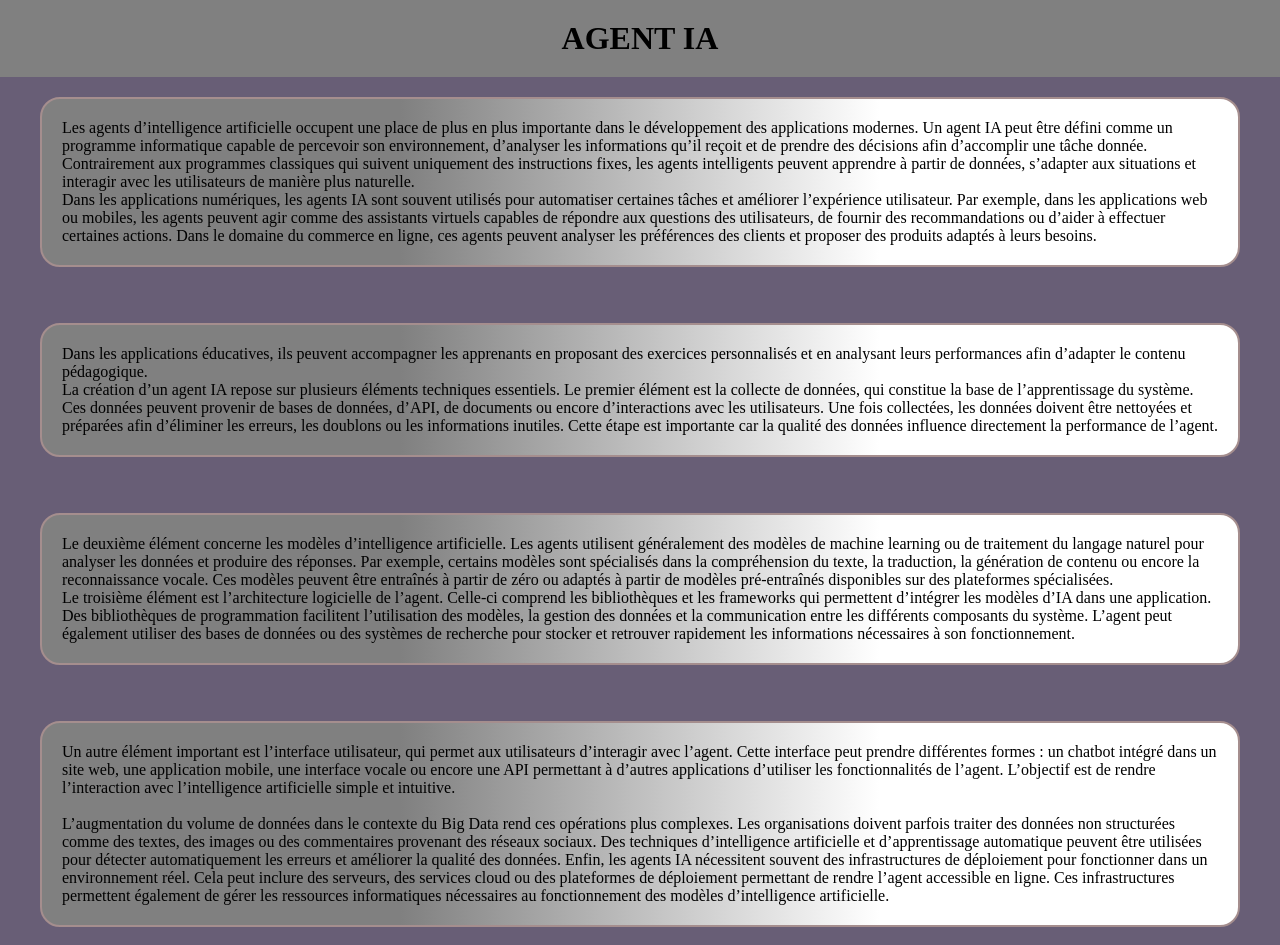
<file: AgentIA.html>
<!DOCTYPE html>
<html lang="fr">
<head>
    <meta charset="UTF-8">
    <meta name="viewport" content="width=device-width, initial-scale=1.0">
    <link rel="stylesheet" href="culture_generale.css">
    <title>Culture Générale</title>
</head>
<body>
    <header>
        <h1>AGENT IA</h1>
    </header>
    <main> 
        <!-- <section id="container">
            <div>
                <div class="bloc">
                    <p>
La visualisation des données occupe aujourd’hui une place essentielle dans de nombreux domaines comme l’informatique, la recherche scientifique, la finance ou encore la gestion d’entreprise. Elle consiste à transformer des données brutes, souvent difficiles à interpréter sous forme de chiffres, en représentations graphiques claires et compréhensibles.<p>
                    <p> Grâce aux graphiques, tableaux de bord et cartes interactives, il devient plus simple d’analyser des tendances, de comparer des résultats et de prendre des décisions éclairées. Pour réaliser ces visualisations, il existe des bibliothèques de programmation ainsi que des outils professionnels spécialisés.</p>
                </div>
                <h2>Chart Js</h2>
                <div class="bloc" id="text">
                    <p>Dans le développement web, Chart.js est une bibliothèque très utilisée. Elle permet de créer facilement des graphiques interactifs tels que des diagrammes en barres, en lignes ou en secteurs. Son domaine d’utilisation principal est la création de tableaux de bord simples et de projets web éducatifs. Sa portée reste adaptée aux besoins classiques de visualisation sur des sites internet.</p>
                    <p>  Toutefois, elle montre ses limites lorsqu’il s’agit de produire des graphiques très complexes ou fortement personnalisés. Son principal avantage réside dans sa simplicité, sa légèreté et sa rapidité d’intégration.</p>
                </div>
                <h2>D3 Js</h2>
                <div class="bloc" id="text">
                    <p>Pour des projets plus avancés, D3.js offre une solution beaucoup plus puissante. Cette bibliothèque permet de manipuler directement les données et les éléments HTML afin de créer des visualisations entièrement personnalisées. 
                        Elle est souvent utilisée dans le data journalisme et dans des applications web interactives complexes. 
                        Sa portée est presque illimitée en termes de créativité graphique. 
                        Cependant, elle demande une bonne maîtrise de JavaScript et présente une courbe d’apprentissage assez élevée. Son avantage majeur est sa flexibilité exceptionnelle.
                    </p>
                    <button id="btn">lire à haute voix</button><button id="stopread">Arrêter</button>
                </div>
                <h2>Plotly Js</h2>
<br>                <div class="bloc">
                    <p>Dans le domaine scientifique et analytique, Plotly.js se distingue par ses graphiques interactifs modernes, y compris des représentations en trois dimensions et des cartes géographiques. 
                        Il est largement utilisé en data science, en finance et en recherche. Sa portée couvre les visualisations avancées et professionnelles. 
                        Néanmoins, la bibliothèque peut être plus lourde que d’autres solutions, et certaines fonctionnalités avancées sont associées à des services payants. 
                        Son principal atout est la qualité visuelle et l’interactivité de ses graphiques.
                    </p>
                </div>
                <h2>Matplotlib</h2>
                <div class="bloc">
                    <p>
                    Du côté de Python, Matplotlib est une référence incontournable dans le monde académique et scientifique. Elle permet de créer une grande variété de graphiques, qu’ils soient statiques ou animés. 
                    Son domaine d’utilisation inclut la recherche scientifique, l’intelligence artificielle et l’analyse statistique. 
                    Sa portée est très large, ce qui en fait une base solide pour d’autres bibliothèques. Toutefois, son apparence par défaut est parfois jugée moins moderne et son code peut sembler long pour des tâches simples. 
                    Son avantage principal est sa fiabilité et sa polyvalence.</p>
                </div>
                <br>
                <h2>Microsoft Power BI</h2>
                <div class="bloc">
                    <div>
                        <p>
                            De même, Microsoft Power BI est un outil puissant d’analyse et de visualisation, particulièrement intégré à l’environnement Microsoft. Il est largement utilisé en finance, en gestion de projet et dans l’analyse de performance. 
                            Sa portée permet la création de rapports dynamiques connectés à diverses sources de données. Cependant, certaines fonctionnalités avancées nécessitent une licence payante. 
                            Son avantage réside dans son intégration efficace avec des outils comme Excel et dans son aspect professionnel.                        </p>
                        </p>
                    </div>
                </div>
            </div> -->
            
<!-- <h2>Collecte, analyse et nettoyage des données</h2> -->
<div class="bloc">
<p>
Les agents d’intelligence artificielle occupent une place de plus en plus importante dans le développement des applications modernes. Un agent IA peut être défini comme un programme informatique capable de percevoir son environnement, d’analyser les informations qu’il reçoit et de prendre des décisions afin d’accomplir une tâche donnée. Contrairement aux programmes classiques qui suivent uniquement des instructions fixes, les agents intelligents peuvent apprendre à partir de données, s’adapter aux situations et interagir avec les utilisateurs de manière plus naturelle.
</p>

<p>
Dans les applications numériques, les agents IA sont souvent utilisés pour automatiser certaines tâches et améliorer l’expérience utilisateur. Par exemple, dans les applications web ou mobiles, les agents peuvent agir comme des assistants virtuels capables de répondre aux questions des utilisateurs, de fournir des recommandations ou d’aider à effectuer certaines actions. Dans le domaine du commerce en ligne, ces agents peuvent analyser les préférences des clients et proposer des produits adaptés à leurs besoins.
</div>
<br><br>
<div class="bloc">
<p>
Dans les applications éducatives, ils peuvent accompagner les apprenants en proposant des exercices personnalisés et en analysant leurs performances afin d’adapter le contenu pédagogique.
</p>

<p>
La création d’un agent IA repose sur plusieurs éléments techniques essentiels. Le premier élément est la collecte de données, qui constitue la base de l’apprentissage du système. Ces données peuvent provenir de bases de données, d’API, de documents ou encore d’interactions avec les utilisateurs. Une fois collectées, les données doivent être nettoyées et préparées afin d’éliminer les erreurs, les doublons ou les informations inutiles. Cette étape est importante car la qualité des données influence directement la performance de l’agent.
</p>
</div>
<br><br>
<div class="bloc">
<p>
Le deuxième élément concerne les modèles d’intelligence artificielle. Les agents utilisent généralement des modèles de machine learning ou de traitement du langage naturel pour analyser les données et produire des réponses. Par exemple, certains modèles sont spécialisés dans la compréhension du texte, la traduction, la génération de contenu ou encore la reconnaissance vocale. Ces modèles peuvent être entraînés à partir de zéro ou adaptés à partir de modèles pré-entraînés disponibles sur des plateformes spécialisées.
<p>
Le troisième élément est l’architecture logicielle de l’agent. Celle-ci comprend les bibliothèques et les frameworks qui permettent d’intégrer les modèles d’IA dans une application. Des bibliothèques de programmation facilitent l’utilisation des modèles, la gestion des données et la communication entre les différents composants du système. L’agent peut également utiliser des bases de données ou des systèmes de recherche pour stocker et retrouver rapidement les informations nécessaires à son fonctionnement.
</div>
<br><br>

<div class="bloc">
<p>
Un autre élément important est l’interface utilisateur, qui permet aux utilisateurs d’interagir avec l’agent. Cette interface peut prendre différentes formes : un chatbot intégré dans un site web, une application mobile, une interface vocale ou encore une API permettant à d’autres applications d’utiliser les fonctionnalités de l’agent. L’objectif est de rendre l’interaction avec l’intelligence artificielle simple et intuitive.
<br><br>

<p>
L’augmentation du volume de données dans le contexte du Big Data rend ces opérations plus complexes. Les organisations doivent parfois traiter des données non structurées comme des textes, des images ou des commentaires provenant des réseaux sociaux. Des techniques d’intelligence artificielle et d’apprentissage automatique peuvent être utilisées pour détecter automatiquement les erreurs et améliorer la qualité des données.
Enfin, les agents IA nécessitent souvent des infrastructures de déploiement pour fonctionner dans un environnement réel. Cela peut inclure des serveurs, des services cloud ou des plateformes de déploiement permettant de rendre l’agent accessible en ligne. Ces infrastructures permettent également de gérer les ressources informatiques nécessaires au fonctionnement des modèles d’intelligence artificielle.
</p>
</div>
<br
<div class="bloc">


<!-- <p>
La collecte, le nettoyage et la préparation des données constituent donc des étapes fondamentales dans un projet d’analyse. Ces pratiques permettent de transformer des données brutes en informations fiables et exploitables. Les organisations qui accordent une attention particulière à la qualité des données améliorent leurs analyses et renforcent leur capacité à prendre des décisions stratégiques.
</p> -->
</div>

</section> 
    </main>
</body>
<script>
    const btn = document.getElementById('btn');
    const text = document.getElementById('text').innerText;
    const speech = new SpeechSynthesisUtterance(text);
    const stopbtn=document.getElementById('stopread');
        window.speechSynthesis.speak(speech);
    stopbtn.addEventListener('click',() =>{
        window.speechSynthesis.cancel(speech);
    })
    Speech
</script>
</html>
</file>
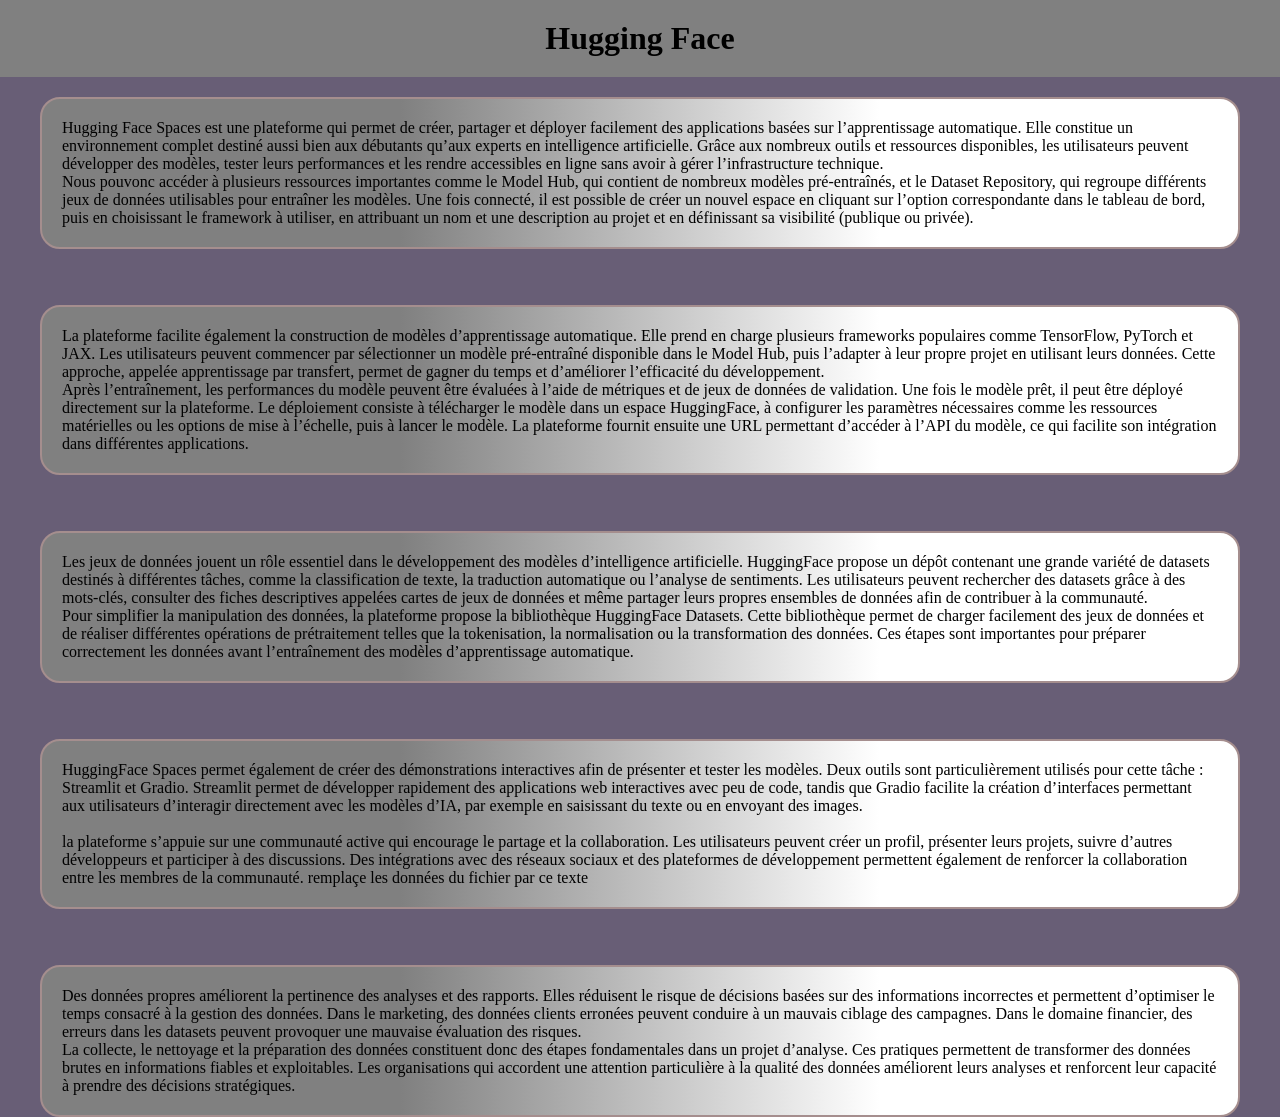
<file: HuggingFace.html>
<!DOCTYPE html>
<html lang="fr">
<head>
    <meta charset="UTF-8">
    <meta name="viewport" content="width=device-width, initial-scale=1.0">
    <link rel="stylesheet" href="culture_generale.css">
    <title>Culture Générale</title>
</head>
<body>
    <header>
        <h1>Hugging Face</h1>
    </header>
    <main> 
        <!-- <section id="container">
            <div>
                <div class="bloc">
                    <p>
La visualisation des données occupe aujourd’hui une place essentielle dans de nombreux domaines comme l’informatique, la recherche scientifique, la finance ou encore la gestion d’entreprise. Elle consiste à transformer des données brutes, souvent difficiles à interpréter sous forme de chiffres, en représentations graphiques claires et compréhensibles.<p>
                    <p> Grâce aux graphiques, tableaux de bord et cartes interactives, il devient plus simple d’analyser des tendances, de comparer des résultats et de prendre des décisions éclairées. Pour réaliser ces visualisations, il existe des bibliothèques de programmation ainsi que des outils professionnels spécialisés.</p>
                </div>
                <h2>Chart Js</h2>
                <div class="bloc" id="text">
                    <p>Dans le développement web, Chart.js est une bibliothèque très utilisée. Elle permet de créer facilement des graphiques interactifs tels que des diagrammes en barres, en lignes ou en secteurs. Son domaine d’utilisation principal est la création de tableaux de bord simples et de projets web éducatifs. Sa portée reste adaptée aux besoins classiques de visualisation sur des sites internet.</p>
                    <p>  Toutefois, elle montre ses limites lorsqu’il s’agit de produire des graphiques très complexes ou fortement personnalisés. Son principal avantage réside dans sa simplicité, sa légèreté et sa rapidité d’intégration.</p>
                </div>
                <h2>D3 Js</h2>
                <div class="bloc" id="text">
                    <p>Pour des projets plus avancés, D3.js offre une solution beaucoup plus puissante. Cette bibliothèque permet de manipuler directement les données et les éléments HTML afin de créer des visualisations entièrement personnalisées. 
                        Elle est souvent utilisée dans le data journalisme et dans des applications web interactives complexes. 
                        Sa portée est presque illimitée en termes de créativité graphique. 
                        Cependant, elle demande une bonne maîtrise de JavaScript et présente une courbe d’apprentissage assez élevée. Son avantage majeur est sa flexibilité exceptionnelle.
                    </p>
                    <button id="btn">lire à haute voix</button><button id="stopread">Arrêter</button>
                </div>
                <h2>Plotly Js</h2>
<br>                <div class="bloc">
                    <p>Dans le domaine scientifique et analytique, Plotly.js se distingue par ses graphiques interactifs modernes, y compris des représentations en trois dimensions et des cartes géographiques. 
                        Il est largement utilisé en data science, en finance et en recherche. Sa portée couvre les visualisations avancées et professionnelles. 
                        Néanmoins, la bibliothèque peut être plus lourde que d’autres solutions, et certaines fonctionnalités avancées sont associées à des services payants. 
                        Son principal atout est la qualité visuelle et l’interactivité de ses graphiques.
                    </p>
                </div>
                <h2>Matplotlib</h2>
                <div class="bloc">
                    <p>
                    Du côté de Python, Matplotlib est une référence incontournable dans le monde académique et scientifique. Elle permet de créer une grande variété de graphiques, qu’ils soient statiques ou animés. 
                    Son domaine d’utilisation inclut la recherche scientifique, l’intelligence artificielle et l’analyse statistique. 
                    Sa portée est très large, ce qui en fait une base solide pour d’autres bibliothèques. Toutefois, son apparence par défaut est parfois jugée moins moderne et son code peut sembler long pour des tâches simples. 
                    Son avantage principal est sa fiabilité et sa polyvalence.</p>
                </div>
                <br>
                <h2>Microsoft Power BI</h2>
                <div class="bloc">
                    <div>
                        <p>
                            De même, Microsoft Power BI est un outil puissant d’analyse et de visualisation, particulièrement intégré à l’environnement Microsoft. Il est largement utilisé en finance, en gestion de projet et dans l’analyse de performance. 
                            Sa portée permet la création de rapports dynamiques connectés à diverses sources de données. Cependant, certaines fonctionnalités avancées nécessitent une licence payante. 
                            Son avantage réside dans son intégration efficace avec des outils comme Excel et dans son aspect professionnel.                        </p>
                        </p>
                    </div>
                </div>
            </div> -->
            
<!-- <h2>Collecte, analyse et nettoyage des données</h2> -->
<div class="bloc">
<p>
Hugging Face Spaces est une plateforme qui permet de créer, partager et déployer facilement des applications basées sur l’apprentissage automatique. Elle constitue un environnement complet destiné aussi bien aux débutants qu’aux experts en intelligence artificielle. Grâce aux nombreux outils et ressources disponibles, les utilisateurs peuvent développer des modèles, tester leurs performances et les rendre accessibles en ligne sans avoir à gérer l’infrastructure technique.</p>
<p>
Nous pouvonc accéder à plusieurs ressources importantes comme le Model Hub, qui contient de nombreux modèles pré-entraînés, et le Dataset Repository, qui regroupe différents jeux de données utilisables pour entraîner les modèles. Une fois connecté, il est possible de créer un nouvel espace en cliquant sur l’option correspondante dans le tableau de bord, puis en choisissant le framework à utiliser, en attribuant un nom et une description au projet et en définissant sa visibilité (publique ou privée).</p>
</div>
<br><br>
<div class="bloc">
<p>
La plateforme facilite également la construction de modèles d’apprentissage automatique. Elle prend en charge plusieurs frameworks populaires comme TensorFlow, PyTorch et JAX. Les utilisateurs peuvent commencer par sélectionner un modèle pré-entraîné disponible dans le Model Hub, puis l’adapter à leur propre projet en utilisant leurs données. Cette approche, appelée apprentissage par transfert, permet de gagner du temps et d’améliorer l’efficacité du développement.</p>
<p>
Après l’entraînement, les performances du modèle peuvent être évaluées à l’aide de métriques et de jeux de données de validation. Une fois le modèle prêt, il peut être déployé directement sur la plateforme. Le déploiement consiste à télécharger le modèle dans un espace HuggingFace, à configurer les paramètres nécessaires comme les ressources matérielles ou les options de mise à l’échelle, puis à lancer le modèle. La plateforme fournit ensuite une URL permettant d’accéder à l’API du modèle, ce qui facilite son intégration dans différentes applications.</p>
</div>
<br><br>
<div class="bloc">
<p>
Les jeux de données jouent un rôle essentiel dans le développement des modèles d’intelligence artificielle. HuggingFace propose un dépôt contenant une grande variété de datasets destinés à différentes tâches, comme la classification de texte, la traduction automatique ou l’analyse de sentiments. Les utilisateurs peuvent rechercher des datasets grâce à des mots-clés, consulter des fiches descriptives appelées cartes de jeux de données et même partager leurs propres ensembles de données afin de contribuer à la communauté.</p>
<p>
Pour simplifier la manipulation des données, la plateforme propose la bibliothèque HuggingFace Datasets. Cette bibliothèque permet de charger facilement des jeux de données et de réaliser différentes opérations de prétraitement telles que la tokenisation, la normalisation ou la transformation des données. Ces étapes sont importantes pour préparer correctement les données avant l’entraînement des modèles d’apprentissage automatique.</p>
</div>
<br><br>

<div class="bloc">
<p>
HuggingFace Spaces permet également de créer des démonstrations interactives afin de présenter et tester les modèles. Deux outils sont particulièrement utilisés pour cette tâche : Streamlit et Gradio. Streamlit permet de développer rapidement des applications web interactives avec peu de code, tandis que Gradio facilite la création d’interfaces permettant aux utilisateurs d’interagir directement avec les modèles d’IA, par exemple en saisissant du texte ou en envoyant des images.</p>
<br>

<p>
la plateforme s’appuie sur une communauté active qui encourage le partage et la collaboration. Les utilisateurs peuvent créer un profil, présenter leurs projets, suivre d’autres développeurs et participer à des discussions. Des intégrations avec des réseaux sociaux et des plateformes de développement permettent également de renforcer la collaboration entre les membres de la communauté. remplaçe les données du fichier par ce texte</p>
</div>
<br><br>
<div class="bloc">
<p>
Des données propres améliorent la pertinence des analyses et des rapports. Elles réduisent le risque de décisions basées sur des informations incorrectes et permettent d’optimiser le temps consacré à la gestion des données. Dans le marketing, des données clients erronées peuvent conduire à un mauvais ciblage des campagnes. Dans le domaine financier, des erreurs dans les datasets peuvent provoquer une mauvaise évaluation des risques.
</p>

<p>
La collecte, le nettoyage et la préparation des données constituent donc des étapes fondamentales dans un projet d’analyse. Ces pratiques permettent de transformer des données brutes en informations fiables et exploitables. Les organisations qui accordent une attention particulière à la qualité des données améliorent leurs analyses et renforcent leur capacité à prendre des décisions stratégiques.
</p>
</div>

</section> 
    </main>
</body>
<script>
    const btn = document.getElementById('btn');
    const text = document.getElementById('text').innerText;
    const speech = new SpeechSynthesisUtterance(text);
    const stopbtn=document.getElementById('stopread');
        window.speechSynthesis.speak(speech);
    stopbtn.addEventListener('click',() =>{
        window.speechSynthesis.cancel(speech);
    })
    Speech
</script>
</html>
</file>
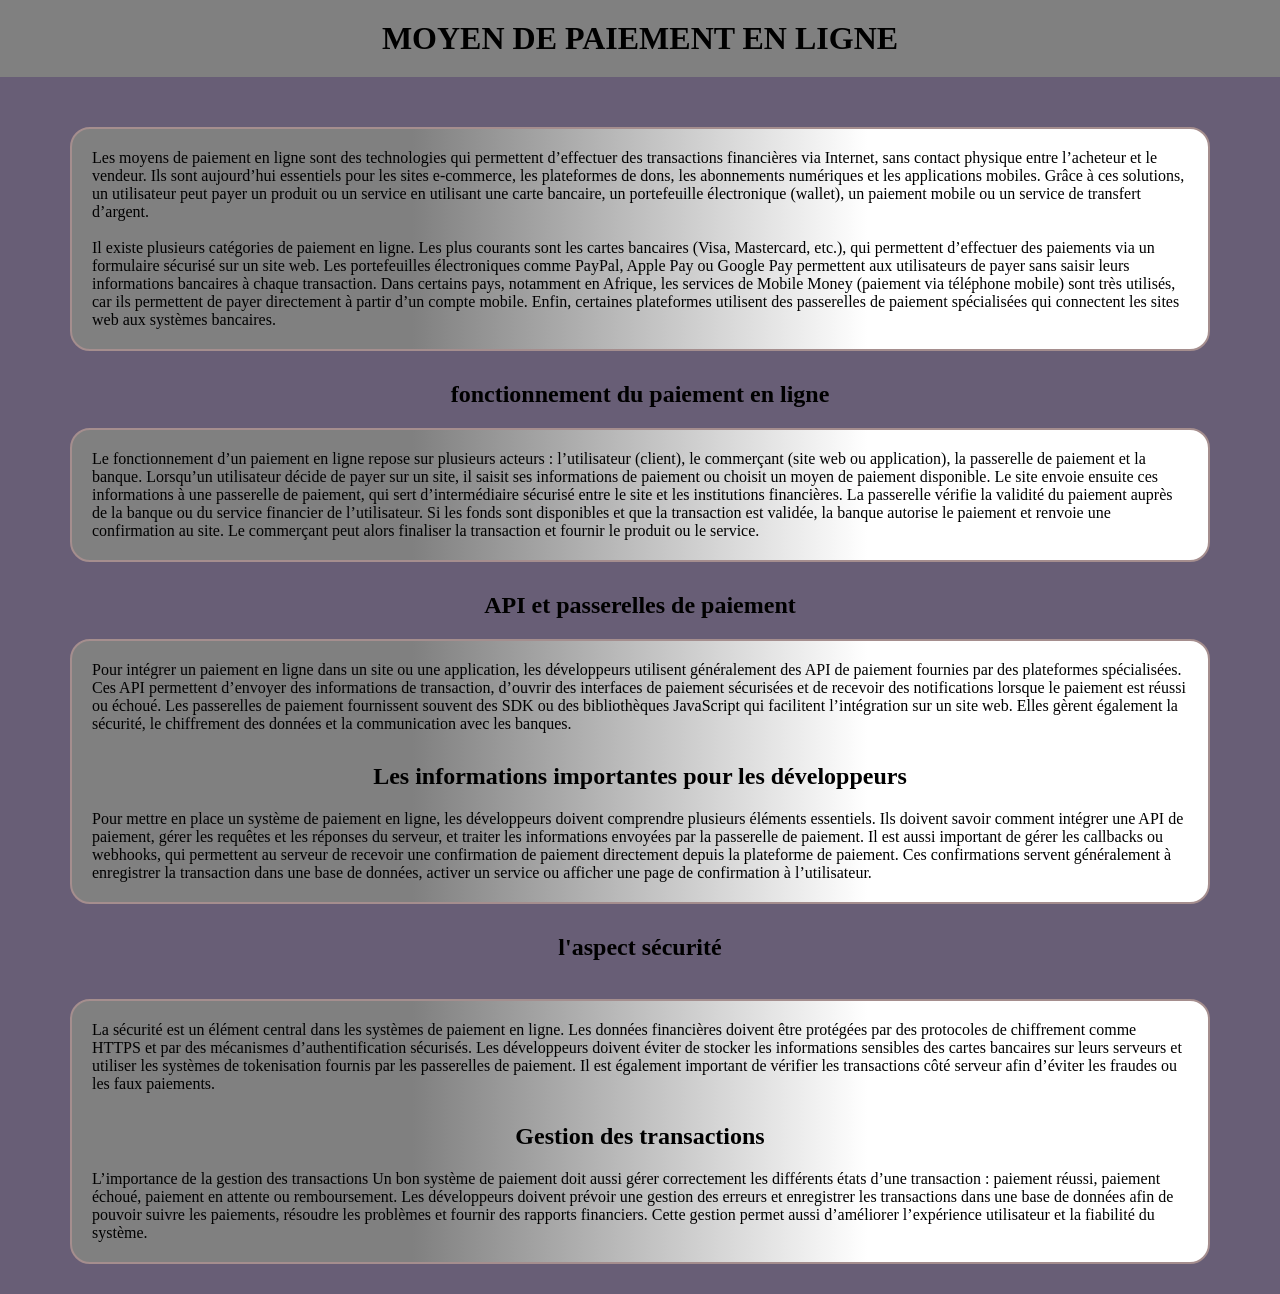
<file: moyendepaiement.html>
<!DOCTYPE html>
<html lang="fr">
<head>
    <meta charset="UTF-8">
    <meta name="viewport" content="width=device-width, initial-scale=1.0">
    <link rel="stylesheet" href="culture_generale.css">
    <title>Culture Générale</title>
</head>
<body>
    <header>
        <h1>MOYEN DE PAIEMENT EN LIGNE</h1>
    </header>
    <main> 
        <section id="container">
            <div>
                <div class="bloc">
                    <p>Les moyens de paiement en ligne sont des technologies qui permettent d’effectuer des transactions financières via Internet, sans contact physique entre l’acheteur et le vendeur. Ils sont aujourd’hui essentiels pour les sites e-commerce, les plateformes de dons, les abonnements numériques et les applications mobiles. Grâce à ces solutions, un utilisateur peut payer un produit ou un service en utilisant une carte bancaire, un portefeuille électronique (wallet), un paiement mobile ou un service de transfert d’argent.</p>
                    <br>
                    <p> Il existe plusieurs catégories de paiement en ligne. Les plus courants sont les cartes bancaires (Visa, Mastercard, etc.), qui permettent d’effectuer des paiements via un formulaire sécurisé sur un site web. Les portefeuilles électroniques comme PayPal, Apple Pay ou Google Pay permettent aux utilisateurs de payer sans saisir leurs informations bancaires à chaque transaction. Dans certains pays, notamment en Afrique, les services de Mobile Money (paiement via téléphone mobile) sont très utilisés, car ils permettent de payer directement à partir d’un compte mobile. Enfin, certaines plateformes utilisent des passerelles de paiement spécialisées qui connectent les sites web aux systèmes bancaires.</p>
                </div>
                <h2>fonctionnement du paiement en ligne</h2>
                <div class="bloc" id="text">
                    <p>Le fonctionnement d’un paiement en ligne repose sur plusieurs acteurs : l’utilisateur (client), le commerçant (site web ou application), la passerelle de paiement et la banque. Lorsqu’un utilisateur décide de payer sur un site, il saisit ses informations de paiement ou choisit un moyen de paiement disponible. Le site envoie ensuite ces informations à une passerelle de paiement, qui sert d’intermédiaire sécurisé entre le site et les institutions financières. La passerelle vérifie la validité du paiement auprès de la banque ou du service financier de l’utilisateur. Si les fonds sont disponibles et que la transaction est validée, la banque autorise le paiement et renvoie une confirmation au site. Le commerçant peut alors finaliser la transaction et fournir le produit ou le service.</p>
                </div>
                <h2>API et passerelles de paiement</h2>
                <div class="bloc" id="text">
                    <p>
                        Pour intégrer un paiement en ligne dans un site ou une application, les développeurs utilisent généralement des API de paiement fournies par des plateformes spécialisées. Ces API permettent d’envoyer des informations de transaction, d’ouvrir des interfaces de paiement sécurisées et de recevoir des notifications lorsque le paiement est réussi ou échoué. Les passerelles de paiement fournissent souvent des SDK ou des bibliothèques JavaScript qui facilitent l’intégration sur un site web. Elles gèrent également la sécurité, le chiffrement des données et la communication avec les banques.
                    </p>
                <h2 style="margin-bottom: 20px;">Les informations importantes pour les développeurs</h2>
                    <p>
                        Pour mettre en place un système de paiement en ligne, les développeurs doivent comprendre plusieurs éléments essentiels. Ils doivent savoir comment intégrer une API de paiement, gérer les requêtes et les réponses du serveur, et traiter les informations envoyées par la passerelle de paiement. Il est aussi important de gérer les callbacks ou webhooks, qui permettent au serveur de recevoir une confirmation de paiement directement depuis la plateforme de paiement. Ces confirmations servent généralement à enregistrer la transaction dans une base de données, activer un service ou afficher une page de confirmation à l’utilisateur.
                    </p>
                    
                    <!-- <button id="btn">lire à haute voix</button><button id="stopread">Arrêter</button> -->
                </div>
                <h2>l'aspect sécurité</h2>
                <br>                
                <div class="bloc">
                    <p>La sécurité est un élément central dans les systèmes de paiement en ligne. Les données financières doivent être protégées par des protocoles de chiffrement comme HTTPS et par des mécanismes d’authentification sécurisés. Les développeurs doivent éviter de stocker les informations sensibles des cartes bancaires sur leurs serveurs et utiliser les systèmes de tokenisation fournis par les passerelles de paiement. Il est également important de vérifier les transactions côté serveur afin d’éviter les fraudes ou les faux paiements.
                    </p>
                <h2 style="margin-bottom: 20px;">Gestion des transactions</h2>
                <!-- <div class="bloc"> -->
                    <p>
                   L’importance de la gestion des transactions

                Un bon système de paiement doit aussi gérer correctement les différents états d’une transaction : paiement réussi, paiement échoué, paiement en attente ou remboursement. Les développeurs doivent prévoir une gestion des erreurs et enregistrer les transactions dans une base de données afin de pouvoir suivre les paiements, résoudre les problèmes et fournir des rapports financiers. Cette gestion permet aussi d’améliorer l’expérience utilisateur et la fiabilité du système.</p>
                </div>
                </div>
                
                <!-- <br>
                <h2>Microsoft Power BI</h2>
                <div class="bloc">
                    <div>
                        <p>
                            De même, Microsoft Power BI est un outil puissant d’analyse et de visualisation, particulièrement intégré à l’environnement Microsoft. Il est largement utilisé en finance, en gestion de projet et dans l’analyse de performance. 
                            Sa portée permet la création de rapports dynamiques connectés à diverses sources de données. Cependant, certaines fonctionnalités avancées nécessitent une licence payante. 
                            Son avantage réside dans son intégration efficace avec des outils comme Excel et dans son aspect professionnel.                        </p>
                        </p>
                    </div>
                </div> -->
            </div>
            </section> 
    </main>
</body>
<!-- <script>
    const btn = document.getElementById('btn');
    const text = document.getElementById('text').innerText;
    const speech = new SpeechSynthesisUtterance(text);
    const stopbtn=document.getElementById('stopread');
        window.speechSynthesis.speak(speech);
    stopbtn.addEventListener('click',() =>{
        window.speechSynthesis.cancel(speech);
    })
    Speech
</script> -->
</html>
</file>
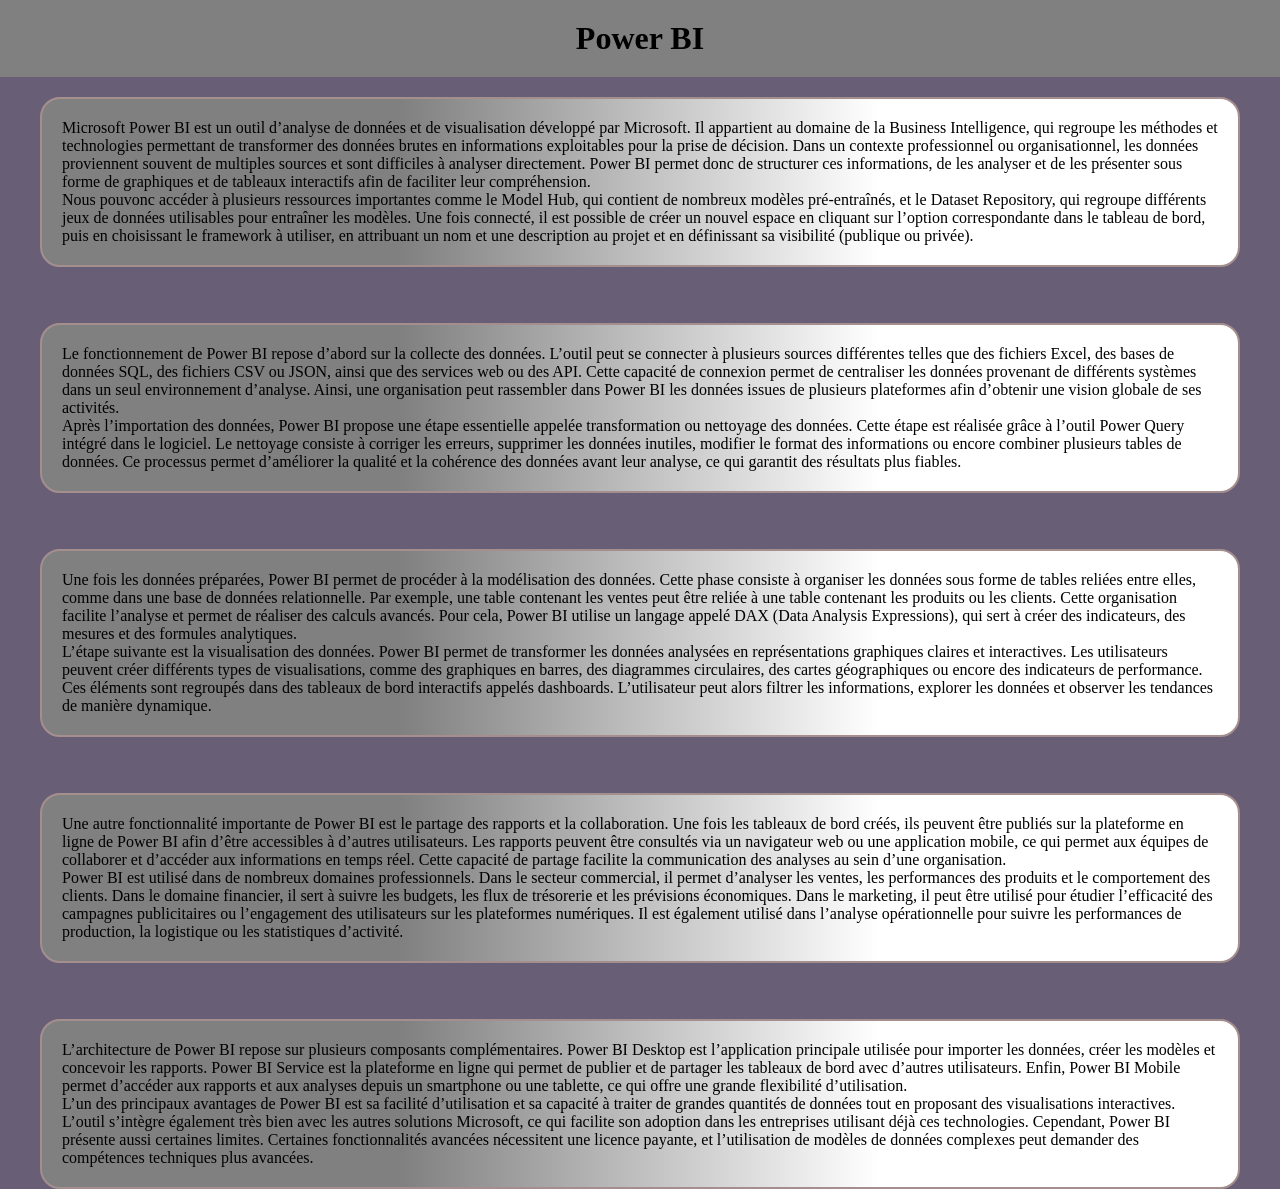
<file: powerbi.html>
<!DOCTYPE html>
<html lang="fr">
<head>
    <meta charset="UTF-8">
    <meta name="viewport" content="width=device-width, initial-scale=1.0">
    <link rel="stylesheet" href="culture_generale.css">
    <title>Culture Générale</title>
</head>
<body>
    <header>
        <h1>Power BI</h1>
    </header>
    <main> 
        <!-- <section id="container">
            <div>
                <div class="bloc">
                    <p>
La visualisation des données occupe aujourd’hui une place essentielle dans de nombreux domaines comme l’informatique, la recherche scientifique, la finance ou encore la gestion d’entreprise. Elle consiste à transformer des données brutes, souvent difficiles à interpréter sous forme de chiffres, en représentations graphiques claires et compréhensibles.<p>
                    <p> Grâce aux graphiques, tableaux de bord et cartes interactives, il devient plus simple d’analyser des tendances, de comparer des résultats et de prendre des décisions éclairées. Pour réaliser ces visualisations, il existe des bibliothèques de programmation ainsi que des outils professionnels spécialisés.</p>
                </div>
                <h2>Chart Js</h2>
                <div class="bloc" id="text">
                    <p>Dans le développement web, Chart.js est une bibliothèque très utilisée. Elle permet de créer facilement des graphiques interactifs tels que des diagrammes en barres, en lignes ou en secteurs. Son domaine d’utilisation principal est la création de tableaux de bord simples et de projets web éducatifs. Sa portée reste adaptée aux besoins classiques de visualisation sur des sites internet.</p>
                    <p>  Toutefois, elle montre ses limites lorsqu’il s’agit de produire des graphiques très complexes ou fortement personnalisés. Son principal avantage réside dans sa simplicité, sa légèreté et sa rapidité d’intégration.</p>
                </div>
                <h2>D3 Js</h2>
                <div class="bloc" id="text">
                    <p>Pour des projets plus avancés, D3.js offre une solution beaucoup plus puissante. Cette bibliothèque permet de manipuler directement les données et les éléments HTML afin de créer des visualisations entièrement personnalisées. 
                        Elle est souvent utilisée dans le data journalisme et dans des applications web interactives complexes. 
                        Sa portée est presque illimitée en termes de créativité graphique. 
                        Cependant, elle demande une bonne maîtrise de JavaScript et présente une courbe d’apprentissage assez élevée. Son avantage majeur est sa flexibilité exceptionnelle.
                    </p>
                    <button id="btn">lire à haute voix</button><button id="stopread">Arrêter</button>
                </div>
                <h2>Plotly Js</h2>
<br>                <div class="bloc">
                    <p>Dans le domaine scientifique et analytique, Plotly.js se distingue par ses graphiques interactifs modernes, y compris des représentations en trois dimensions et des cartes géographiques. 
                        Il est largement utilisé en data science, en finance et en recherche. Sa portée couvre les visualisations avancées et professionnelles. 
                        Néanmoins, la bibliothèque peut être plus lourde que d’autres solutions, et certaines fonctionnalités avancées sont associées à des services payants. 
                        Son principal atout est la qualité visuelle et l’interactivité de ses graphiques.
                    </p>
                </div>
                <h2>Matplotlib</h2>
                <div class="bloc">
                    <p>
                    Du côté de Python, Matplotlib est une référence incontournable dans le monde académique et scientifique. Elle permet de créer une grande variété de graphiques, qu’ils soient statiques ou animés. 
                    Son domaine d’utilisation inclut la recherche scientifique, l’intelligence artificielle et l’analyse statistique. 
                    Sa portée est très large, ce qui en fait une base solide pour d’autres bibliothèques. Toutefois, son apparence par défaut est parfois jugée moins moderne et son code peut sembler long pour des tâches simples. 
                    Son avantage principal est sa fiabilité et sa polyvalence.</p>
                </div>
                <br>
                <h2>Microsoft Power BI</h2>
                <div class="bloc">
                    <div>
                        <p>
                            De même, Microsoft Power BI est un outil puissant d’analyse et de visualisation, particulièrement intégré à l’environnement Microsoft. Il est largement utilisé en finance, en gestion de projet et dans l’analyse de performance. 
                            Sa portée permet la création de rapports dynamiques connectés à diverses sources de données. Cependant, certaines fonctionnalités avancées nécessitent une licence payante. 
                            Son avantage réside dans son intégration efficace avec des outils comme Excel et dans son aspect professionnel.                        </p>
                        </p>
                    </div>
                </div>
            </div> -->
            
<!-- <h2>Collecte, analyse et nettoyage des données</h2> -->
<div class="bloc">
<p>
Microsoft Power BI est un outil d’analyse de données et de visualisation développé par Microsoft. Il appartient au domaine de la Business Intelligence, qui regroupe les méthodes et technologies permettant de transformer des données brutes en informations exploitables pour la prise de décision. Dans un contexte professionnel ou organisationnel, les données proviennent souvent de multiples sources et sont difficiles à analyser directement. Power BI permet donc de structurer ces informations, de les analyser et de les présenter sous forme de graphiques et de tableaux interactifs afin de faciliter leur compréhension.<p>
Nous pouvonc accéder à plusieurs ressources importantes comme le Model Hub, qui contient de nombreux modèles pré-entraînés, et le Dataset Repository, qui regroupe différents jeux de données utilisables pour entraîner les modèles. Une fois connecté, il est possible de créer un nouvel espace en cliquant sur l’option correspondante dans le tableau de bord, puis en choisissant le framework à utiliser, en attribuant un nom et une description au projet et en définissant sa visibilité (publique ou privée).</p>
</div>
<br><br>
<div class="bloc">
<p>
Le fonctionnement de Power BI repose d’abord sur la collecte des données. L’outil peut se connecter à plusieurs sources différentes telles que des fichiers Excel, des bases de données SQL, des fichiers CSV ou JSON, ainsi que des services web ou des API. Cette capacité de connexion permet de centraliser les données provenant de différents systèmes dans un seul environnement d’analyse. Ainsi, une organisation peut rassembler dans Power BI les données issues de plusieurs plateformes afin d’obtenir une vision globale de ses activités.<p>
Après l’importation des données, Power BI propose une étape essentielle appelée transformation ou nettoyage des données. Cette étape est réalisée grâce à l’outil Power Query intégré dans le logiciel. Le nettoyage consiste à corriger les erreurs, supprimer les données inutiles, modifier le format des informations ou encore combiner plusieurs tables de données. Ce processus permet d’améliorer la qualité et la cohérence des données avant leur analyse, ce qui garantit des résultats plus fiables.</div>
<br><br>
<div class="bloc">
<p>
Une fois les données préparées, Power BI permet de procéder à la modélisation des données. Cette phase consiste à organiser les données sous forme de tables reliées entre elles, comme dans une base de données relationnelle. Par exemple, une table contenant les ventes peut être reliée à une table contenant les produits ou les clients. Cette organisation facilite l’analyse et permet de réaliser des calculs avancés. Pour cela, Power BI utilise un langage appelé DAX (Data Analysis Expressions), qui sert à créer des indicateurs, des mesures et des formules analytiques.<p>
L’étape suivante est la visualisation des données. Power BI permet de transformer les données analysées en représentations graphiques claires et interactives. Les utilisateurs peuvent créer différents types de visualisations, comme des graphiques en barres, des diagrammes circulaires, des cartes géographiques ou encore des indicateurs de performance. Ces éléments sont regroupés dans des tableaux de bord interactifs appelés dashboards. L’utilisateur peut alors filtrer les informations, explorer les données et observer les tendances de manière dynamique.</div>
<br><br>

<div class="bloc">
<p>
Une autre fonctionnalité importante de Power BI est le partage des rapports et la collaboration. Une fois les tableaux de bord créés, ils peuvent être publiés sur la plateforme en ligne de Power BI afin d’être accessibles à d’autres utilisateurs. Les rapports peuvent être consultés via un navigateur web ou une application mobile, ce qui permet aux équipes de collaborer et d’accéder aux informations en temps réel. Cette capacité de partage facilite la communication des analyses au sein d’une organisation.<br><p>
Power BI est utilisé dans de nombreux domaines professionnels. Dans le secteur commercial, il permet d’analyser les ventes, les performances des produits et le comportement des clients. Dans le domaine financier, il sert à suivre les budgets, les flux de trésorerie et les prévisions économiques. Dans le marketing, il peut être utilisé pour étudier l’efficacité des campagnes publicitaires ou l’engagement des utilisateurs sur les plateformes numériques. Il est également utilisé dans l’analyse opérationnelle pour suivre les performances de production, la logistique ou les statistiques d’activité.</div>
<br><br>
<div class="bloc">
<p>
L’architecture de Power BI repose sur plusieurs composants complémentaires. Power BI Desktop est l’application principale utilisée pour importer les données, créer les modèles et concevoir les rapports. Power BI Service est la plateforme en ligne qui permet de publier et de partager les tableaux de bord avec d’autres utilisateurs. Enfin, Power BI Mobile permet d’accéder aux rapports et aux analyses depuis un smartphone ou une tablette, ce qui offre une grande flexibilité d’utilisation.</p>
<p>
L’un des principaux avantages de Power BI est sa facilité d’utilisation et sa capacité à traiter de grandes quantités de données tout en proposant des visualisations interactives. L’outil s’intègre également très bien avec les autres solutions Microsoft, ce qui facilite son adoption dans les entreprises utilisant déjà ces technologies. Cependant, Power BI présente aussi certaines limites. Certaines fonctionnalités avancées nécessitent une licence payante, et l’utilisation de modèles de données complexes peut demander des compétences techniques plus avancées.</p>
</div>

</section> 
    </main>
</body>
<!-- <script>
    const btn = document.getElementById('btn');
    const text = document.getElementById('text').innerText;
    const speech = new SpeechSynthesisUtterance(text);
    const stopbtn=document.getElementById('stopread');
        window.speechSynthesis.speak(speech);
    stopbtn.addEventListener('click',() =>{
        window.speechSynthesis.cancel(speech);
    })
    Speech
</script> -->
</html>
</file>
<file: culture_generale.css>
*{
    margin: 0;
    padding: 0;
}
body{
    background-color: rgb(104, 94, 118);
}
header{
    background: gray;
    padding: 20px 20px 20px 20px;
}
h1{
  text-align: center;
}
h2{
    text-align: center;
    padding-top: 30px;
}
#container{
    padding:30px;
}
.bloc{
    margin-top:20px;
    margin-right:40px ;
    margin-left: 40px;
    padding: 20px;
    border: 2px solid rgb(165, 142, 142);
    border-radius: 20px;
    background: linear-gradient(90deg, gray 30%, white 70%);
    /* width: 95%; */
}
.bloc{
    transition: 0.4s;
}
.bloc:hover{
    transform: scale(1.05);
}
/* button{
    width: 100px;
    padding: 5px;
    border-radius: 10PX;
} */
@media screen and (max-width=995px) {
    #container{
    display: flex;
    flex-direction: column;
    justify-content: center;
    align-items: center;
    margin-top:20px;
    /* margin-right:40px ;
    margin-left: 40px; */
    padding: 20px;
    border: 2px solid rgb(165, 142, 142);
    border-radius: 20px;
    background: linear-gradient(90deg, gray 30%, white 70%);
    
}
}
</file>
